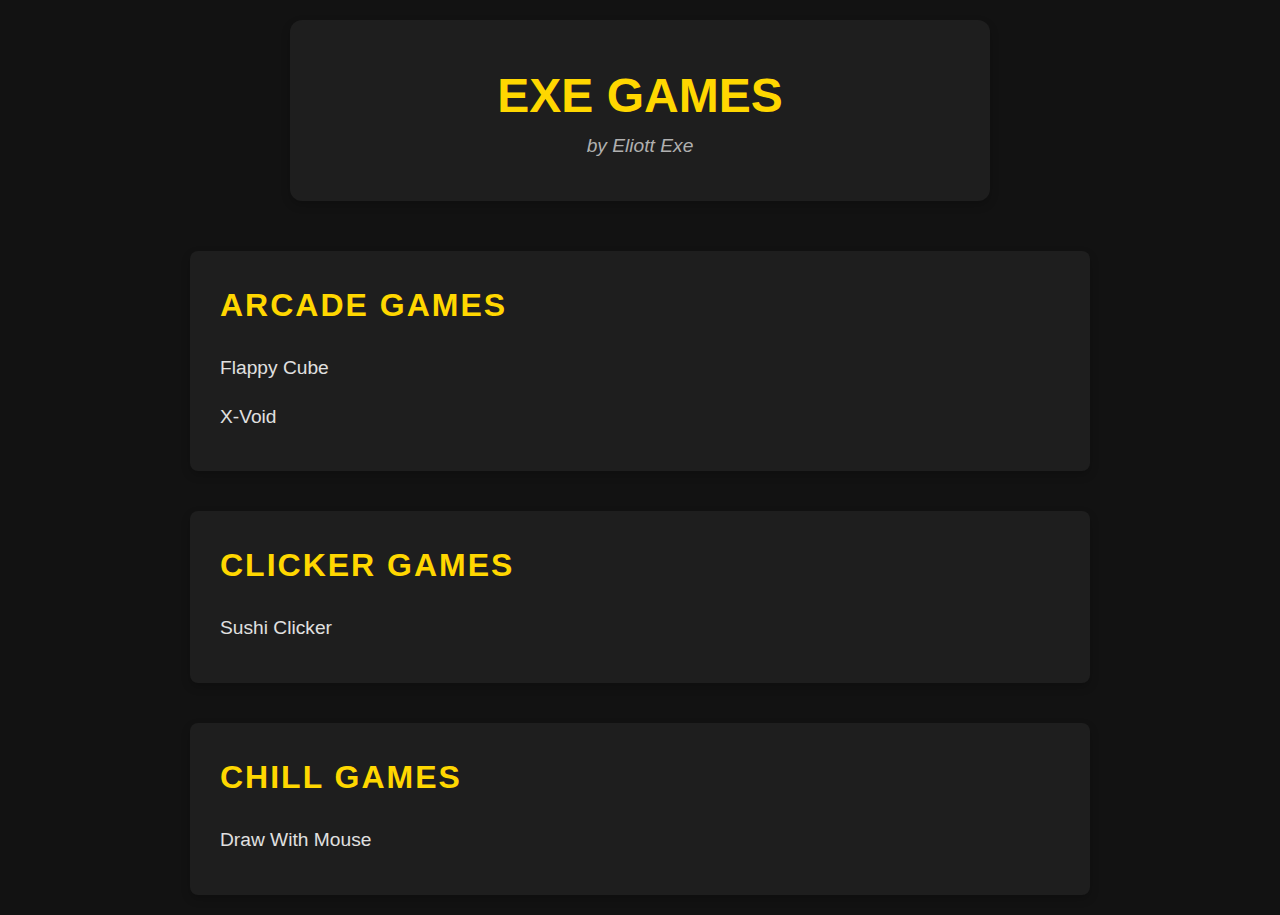
<file: index.html>
<!DOCTYPE html>
<html lang="en">
<head>
    <meta charset="UTF-8">
    <meta name="viewport" content="width=device-width, initial-scale=1.0">
    <title>Exe Games - Home</title>
    <style>
    /* Global Styles */
    * {
        margin: 0;
        padding: 0;
        box-sizing: border-box;
        font-family: 'Segoe UI', Tahoma, Geneva, Verdana, sans-serif;
    }

    body {
        background-color: #121212;
        color: #E0E0E0;
        font-size: 16px;
        line-height: 1.5;
        display: flex;
        flex-direction: column;
        justify-content: center;
        align-items: center;
        min-height: 100vh;
        padding: 20px;
    }

    h1, h3 {
        font-family: 'Roboto', sans-serif;
        font-weight: 700;
    }

    /* Header */
    header {
        text-align: center;
        background-color: #1E1E1E;
        border-radius: 12px;
        padding: 40px 20px;
        width: 100%;
        max-width: 700px;
        box-shadow: 0 4px 10px rgba(0, 0, 0, 0.2);
    }

    header h1 {
        font-size: 3rem;
        color: #FFD700;
        text-transform: uppercase;
    }

    header p {
        font-size: 1.2rem;
        color: #B0B0B0;
        font-style: italic;
    }

    /* Links Section */
    #link {
        display: flex;
        justify-content: center;
        gap: 30px;
        margin-top: 30px;
    }

    #link a {
        display: block;
        transition: transform 0.3s ease, box-shadow 0.3s ease;
    }

    #link img {
        width: 60px;
        height: 60px;
        border-radius: 50%;
        object-fit: cover;
        transition: transform 0.3s ease, box-shadow 0.3s ease;
    }

    #link img:hover {
        transform: scale(1.1);
        box-shadow: 0 0 15px rgba(255, 215, 0, 0.7);
    }

    /* Main Content */
    main {
        display: flex;
        flex-direction: column;
        gap: 40px;
        margin-top: 50px;
        width: 100%;
        max-width: 900px;
    }

    section {
        background-color: #1E1E1E;
        border-radius: 8px;
        padding: 30px;
        box-shadow: 0 4px 10px rgba(0, 0, 0, 0.2);
    }

    section h3 {
        font-size: 2rem;
        color: #FFD700;
        margin-bottom: 15px;
        text-transform: uppercase;
        letter-spacing: 2px;
    }

    section a {
        display: block;
        font-size: 1.2rem;
        color: #E0E0E0;
        text-decoration: none;
        padding: 10px 0;
        transition: color 0.3s ease, padding-left 0.3s ease;
    }

    section a:hover {
        color: #FFD700;
        padding-left: 10px;
        text-shadow: 0 0 5px rgba(255, 215, 0, 0.8);
    }

    /* Responsive */
    @media (max-width: 768px) {
        header {
            padding: 30px 15px;
        }

        header h1 {
            font-size: 2.5rem;
        }

        #link {
            flex-wrap: wrap;
            gap: 20px;
        }

        main {
            margin-top: 30px;
        }

        section {
            padding: 20px;
        }

        section h3 {
            font-size: 1.8rem;
        }

        section a {
            font-size: 1.1rem;
        }
    }
    </style>
</head>
<body>
    <header>
        <h1>Exe Games</h1>
        <p>by Eliott Exe</p>
    </header>

    <!-- Lien vers les jeux -->
    <main>
        <section>
            <h3>Arcade Games</h3>
            <a href="flappycube.html">Flappy Cube</a>
            <a href="xvoid.html">X-Void</a>
        </section>

        <section>
            <h3>Clicker Games</h3>
            <a href="sushiclicker.html">Sushi Clicker</a>
        </section>

        <section>
            <h3>Chill Games</h3>
            <a href="drawwithmouse.html">Draw With Mouse</a>
        </section>
    </main>
</body>
</html>
</file>
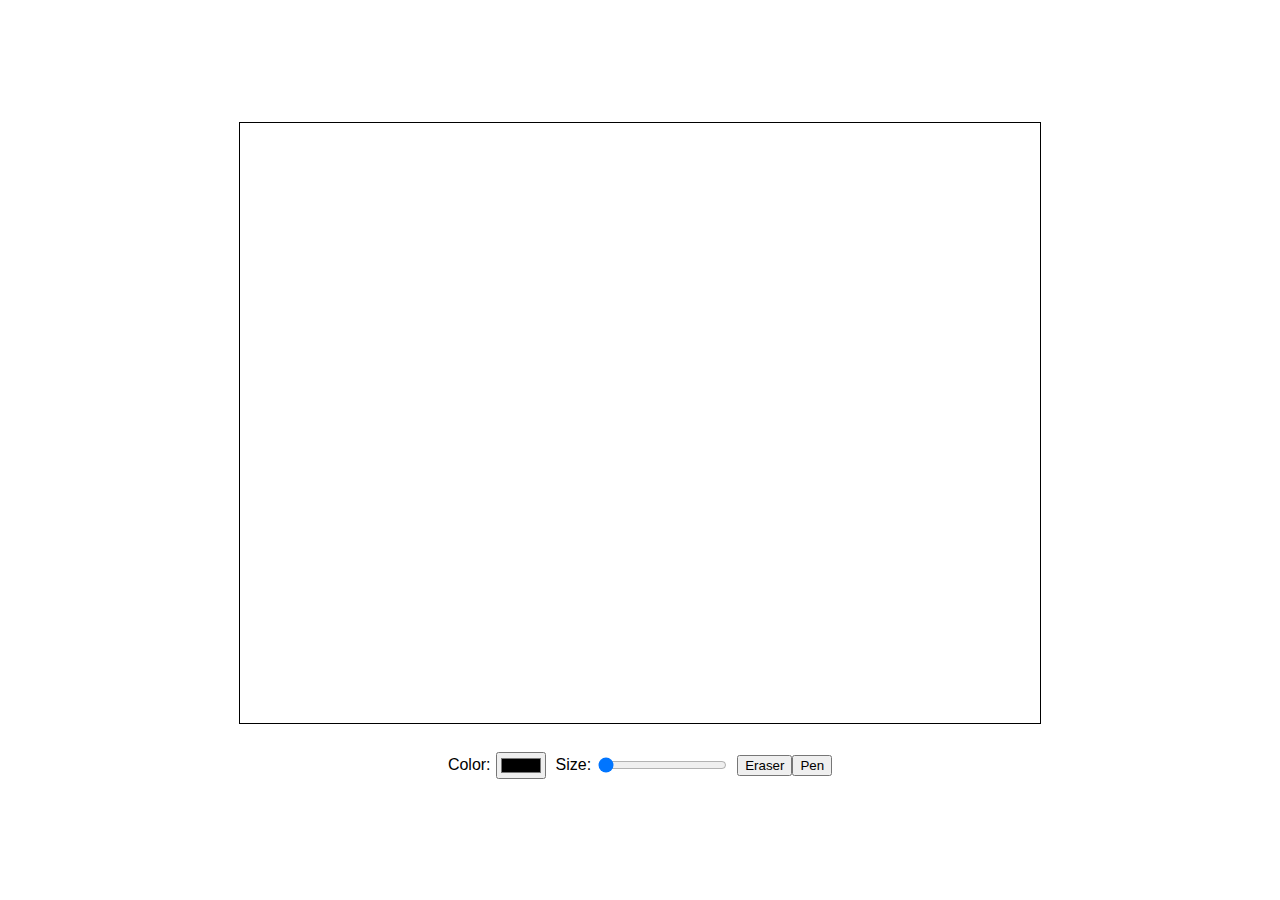
<file: drawwithmouse.html>
<!DOCTYPE html>
<html lang="en">
<head>
    <meta charset="UTF-8">
    <meta name="viewport" content="width=device-width, initial-scale=1.0">
    <title>Exe Games | Draw With Mouse</title>
    <style>
        body {
            display: flex;
            flex-direction: column;
            align-items: center;
            justify-content: center;
            height: 100vh;
            margin: 0;
            font-family: Arial, sans-serif;
        }
        canvas {
            border: 1px solid black;
        }
        .controls {
            margin-top: 10px;
            display: flex;
            align-items: center;
        }
        .controls label {
            margin-right: 5px;
        }
        .controls input[type="color"], .controls input[type="range"] {
            margin-right: 10px;
        }
    </style>
</head>
<body>
    <canvas id="canvas" width="800" height="600"></canvas>
    <br>
    <div class="controls">
        <label for="colorPicker">Color:</label>
        <input type="color" id="colorPicker" value="#000000">
        <label for="sizePicker">Size:</label>
        <input type="range" id="sizePicker" min="1" max="10" value="1">
        <button id="eraser">Eraser</button>
        <button id="pen">Pen</button>
    </div>
    <script>
        const canvas = document.getElementById('canvas');
        const ctx = canvas.getContext('2d');
        const colorPicker = document.getElementById('colorPicker');
        const sizePicker = document.getElementById('sizePicker');
        const eraserButton = document.getElementById('eraser');
        const penButton = document.getElementById('pen');

        let drawing = false;
        let currentColor = colorPicker.value;
        let currentSize = sizePicker.value;
        let isEraser = false;

        canvas.addEventListener('mousedown', startDrawing);
        canvas.addEventListener('mousemove', draw);
        canvas.addEventListener('mouseup', stopDrawing);
        canvas.addEventListener('mouseout', stopDrawing);

        colorPicker.addEventListener('change', (e) => {
            currentColor = e.target.value;
            isEraser = false;
        });

        sizePicker.addEventListener('input', (e) => {
            currentSize = e.target.value;
        });

        eraserButton.addEventListener('click', () => {
            isEraser = true;
        });

        penButton.addEventListener('click', () => {
            isEraser = false;
        });

        function startDrawing(e) {
            drawing = true;
            ctx.beginPath();
            ctx.moveTo(e.offsetX, e.offsetY);
        }

        function draw(e) {
            if (!drawing) return;

            ctx.strokeStyle = isEraser ? 'white' : currentColor;
            ctx.lineWidth = currentSize;
            ctx.lineCap = 'round';
            ctx.lineTo(e.offsetX, e.offsetY);
            ctx.stroke();
        }

        function stopDrawing() {
            drawing = false;
            ctx.closePath();
        }
    </script>
</body>
</html>
</file>
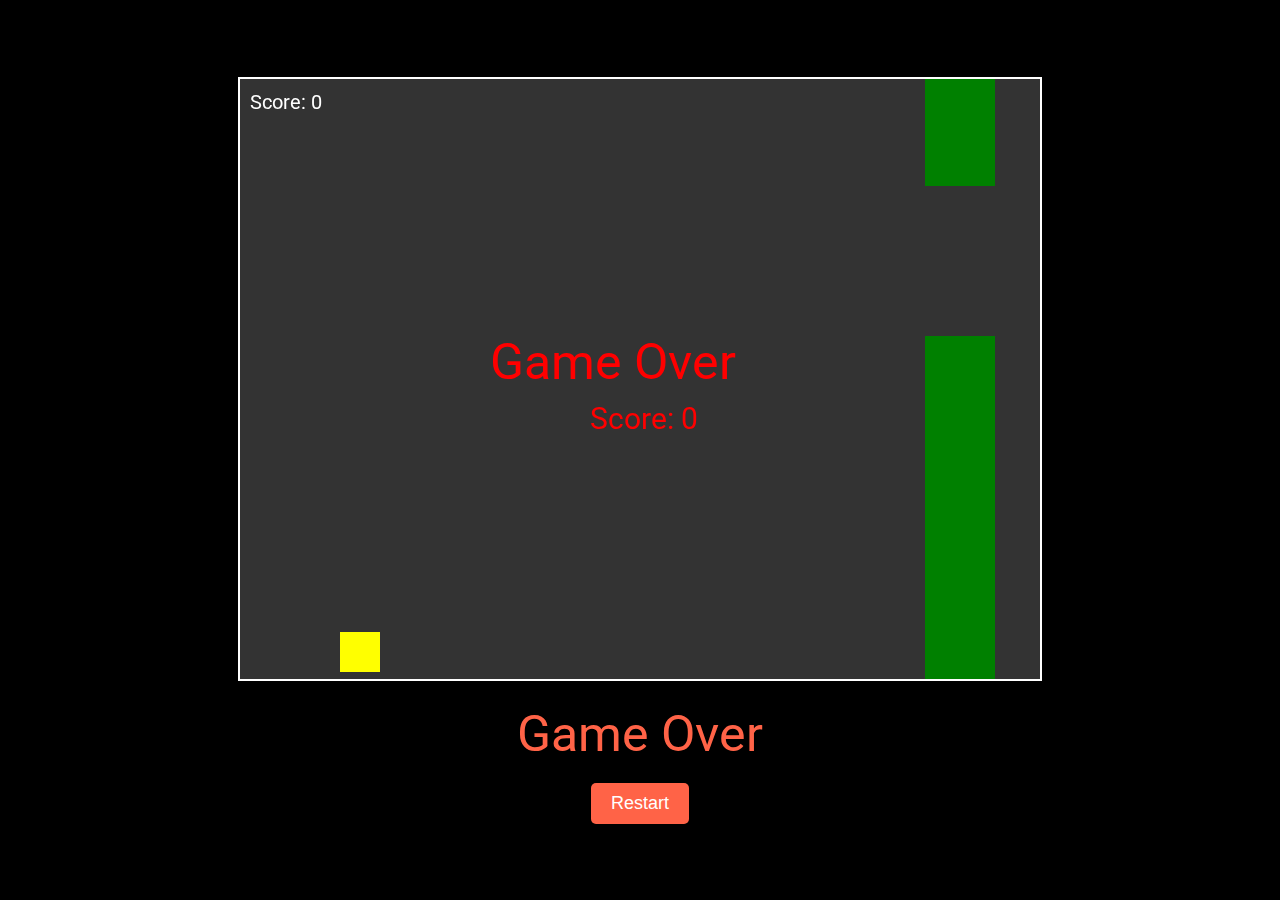
<file: flappycube.html>
<!DOCTYPE html>
<html lang="en">
<head>
    <meta charset="UTF-8">
    <meta name="viewport" content="width=device-width, initial-scale=1.0">
    <title>Exe Games | Flappy Cube</title>
    <link rel="stylesheet" href="https://fonts.googleapis.com/css2?family=Roboto:wght@400;700&display=swap">
    <style>
        body {
            display: flex;
            justify-content: center;
            align-items: center;
            height: 100vh;
            margin: 0;
            background-color: #000;
            font-family: 'Roboto', sans-serif;
        }

        canvas {
            border: 2px solid #fff;
            background-color: #333;
        }

        #gameContainer {
            text-align: center;
        }

        #restartButton {
            display: none;
            margin-top: 20px;
            padding: 10px 20px;
            font-size: 18px;
            color: #fff;
            background-color: #ff6347;
            border: none;
            border-radius: 5px;
            cursor: pointer;
            transition: background-color 0.3s ease;
        }

        #restartButton:hover {
            background-color: #ff4500;
        }

        #gameOverText {
            display: none;
            color: #ff6347;
            font-size: 50px;
            margin-top: 20px;
        }
    </style>
</head>
<body>
    <div id="gameContainer">
        <canvas id="gameCanvas" width="800" height="600"></canvas>
        <div id="gameOverText">Game Over</div>
        <button id="restartButton">Restart</button>
    </div>
    <script>
        const canvas = document.getElementById('gameCanvas');
        const ctx = canvas.getContext('2d');

        const bird = {
            x: 100,
            y: canvas.height / 2,
            width: 40,
            height: 40,
            color: 'yellow',
            gravity: 1,
            lift: -10,
            velocity: 0
        };

        const pipes = [];
        const pipeWidth = 70;
        const pipeGap = 150;
        let score = 0;
        let gameRunning = true;
        let restartTimeout = null;

        document.addEventListener('keydown', (e) => {
            if (e.code === 'Space' && gameRunning) {
                bird.velocity = bird.lift;
            }
        });

        document.getElementById('restartButton').addEventListener('click', restartGame);

        function drawBird() {
            ctx.fillStyle = bird.color;
            ctx.fillRect(bird.x, bird.y, bird.width, bird.height);
        }

        function updateBird() {
            bird.velocity += bird.gravity;
            bird.y += bird.velocity;

            if (bird.y + bird.height > canvas.height) {
                bird.y = canvas.height - bird.height;
                bird.velocity = 0;
                endGame();
            }

            if (bird.y < 0) {
                bird.y = 0;
                bird.velocity = 0;
                endGame();
            }
        }

        class Pipe {
            constructor() {
                this.x = canvas.width;
                this.top = Math.floor(Math.random() * (canvas.height / 2)) + 50;
                this.bottom = this.top + pipeGap;
                this.width = pipeWidth;
                this.color = 'green';
            }

            draw() {
                ctx.fillStyle = this.color;
                ctx.fillRect(this.x, 0, this.width, this.top);
                ctx.fillRect(this.x, this.bottom, this.width, canvas.height - this.bottom);
            }

            update() {
                this.x -= 5;
            }

            offScreen() {
                return this.x < -this.width;
            }
        }

        function createPipes() {
            if (pipes.length === 0 || pipes[pipes.length - 1].x < canvas.width / 2) {
                pipes.push(new Pipe());
            }
        }

        function updatePipes() {
            pipes.forEach((pipe, index) => {
                pipe.update();

                if (pipe.offScreen()) {
                    pipes.splice(index, 1);
                    score++;
                }

                if (bird.x < pipe.x + pipe.width && bird.x + bird.width > pipe.x) {
                    if (bird.y < pipe.top || bird.y + bird.height > pipe.bottom) {
                        endGame();
                    }
                }
            });
        }

        function drawPipes() {
            pipes.forEach(pipe => pipe.draw());
        }

        function drawScore() {
            ctx.fillStyle = 'white';
            ctx.font = '20px Roboto';
            ctx.fillText(`Score: ${score}`, 10, 30);
        }

        function endGame() {
            gameRunning = false;
            document.getElementById('gameOverText').style.display = 'block';
            document.getElementById('restartButton').style.display = 'inline-block';
        }

        function restartGame() {
            bird.x = 100;
            bird.y = canvas.height / 2;
            bird.velocity = 0;
            pipes.length = 0;
            score = 0;
            gameRunning = true;
            document.getElementById('gameOverText').style.display = 'none';
            document.getElementById('restartButton').style.display = 'none';
            gameLoop();
        }

        function gameLoop() {
            if (gameRunning) {
                ctx.clearRect(0, 0, canvas.width, canvas.height);
                drawBird();
                updateBird();
                createPipes();
                updatePipes();
                drawPipes();
                drawScore();
                requestAnimationFrame(gameLoop);
            } else {
                ctx.fillStyle = 'red';
                ctx.font = '50px Roboto';
                ctx.fillText('Game Over', canvas.width / 2 - 150, canvas.height / 2);
                ctx.font = '30px Roboto';
                ctx.fillText(`Score: ${score}`, canvas.width / 2 - 50, canvas.height / 2 + 50);
            }
        }

        gameLoop();
    </script>
</body>
</html>
</file>
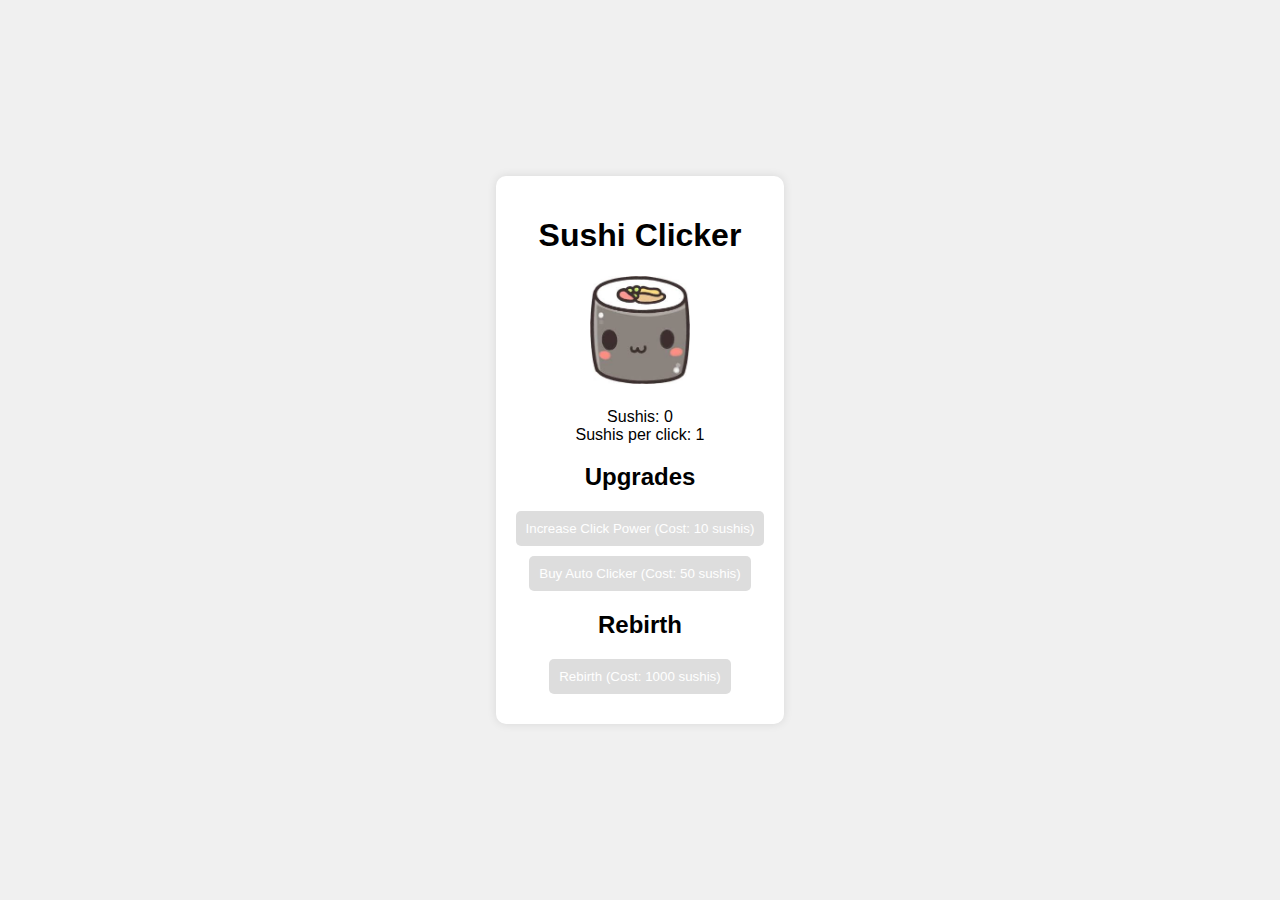
<file: sushiclicker.html>
<!DOCTYPE html>
<html lang="en">
<head>
    <meta charset="UTF-8">
    <meta name="viewport" content="width=device-width, initial-scale=1.0">
    <title>Exe Games | Sushi Clicker</title>
    <link rel="stylesheet" href="sushiclicker.css">
</head>
<body>
    <div id="game">
        <h1>Sushi Clicker</h1>
        <div id="sushi-container">
            <img id="sushi" src="[data-uri]" alt="Sushi" />
        </div>
        <div id="score">Sushis: 0</div>
        <div id="per-click">Sushis per click: 1</div>
        <div id="upgrades">
            <h2>Upgrades</h2>
            <button id="upgrade-click">Increase Click Power (Cost: 10 sushis)</button>
            <button id="auto-clicker">Buy Auto Clicker (Cost: 50 sushis)</button>
        </div>
        <div id="rebirth">
            <h2>Rebirth</h2>
            <button id="rebirth-button">Rebirth (Cost: 1000 sushis)</button>
        </div>
    </div>
    <script src="sushiclicker.js"></script>
</body>
</html>
</file>
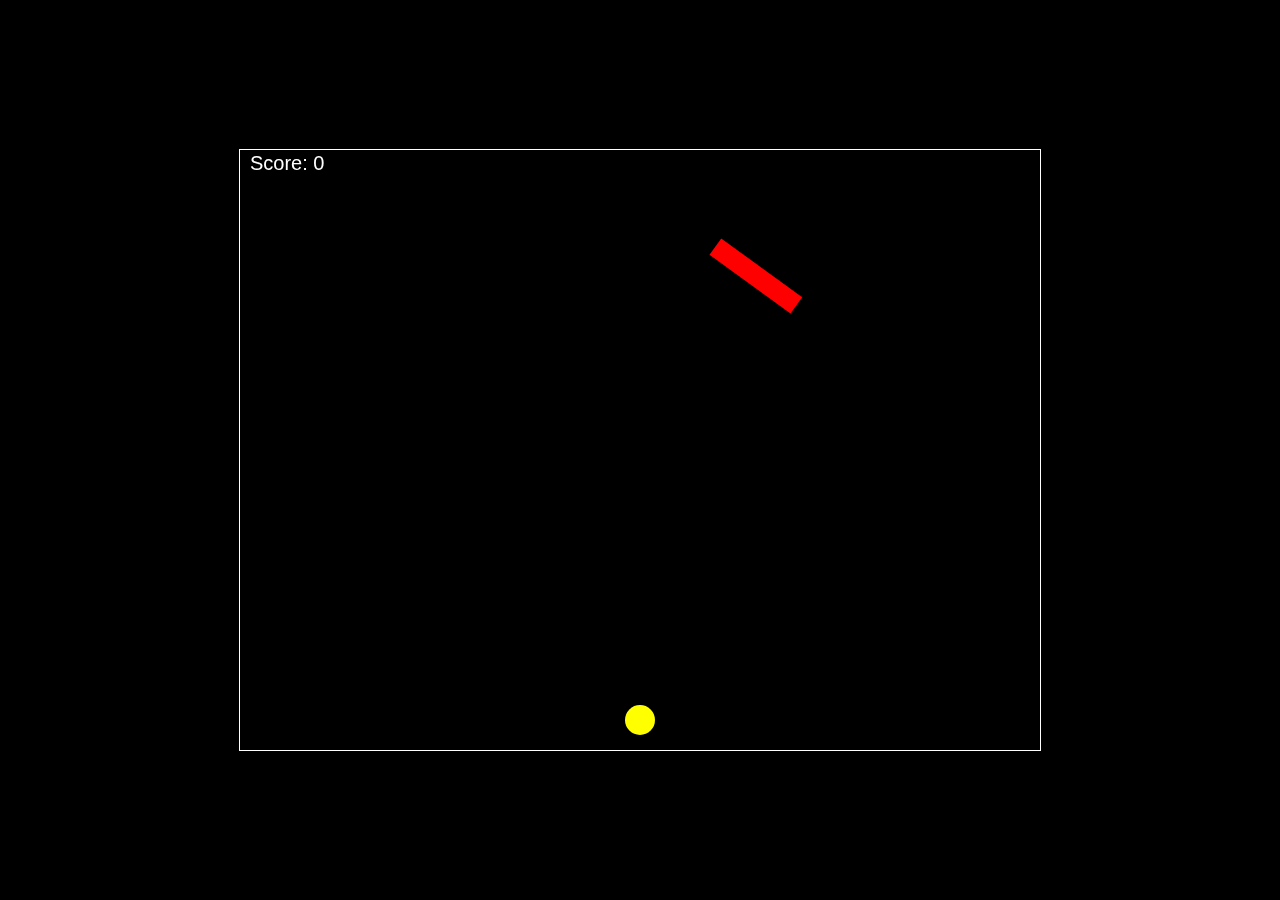
<file: xvoid.html>
<!DOCTYPE html>
<html lang="en">
<head>
    <meta charset="UTF-8">
    <meta name="viewport" content="width=device-width, initial-scale=1.0">
    <title>Exe Games | X-Void</title>
    <link rel="stylesheet" href="xvoid.css">
</head>
<body>
    <canvas id="gameCanvas" width="800" height="600"></canvas>
    <script src="xvoid.js"></script>
</body>
</html>
</file>
<file: sushiclicker.css>
body {
    display: flex;
    justify-content: center;
    align-items: center;
    height: 100vh;
    margin: 0;
    background-color: #f0f0f0;
    font-family: Arial, sans-serif;
}

#game {
    text-align: center;
    background: white;
    padding: 20px;
    border-radius: 10px;
    box-shadow: 0 0 10px rgba(0, 0, 0, 0.1);
}

#sushi-container {
    margin: 20px;
}

#sushi {
    width: 100px;
    cursor: pointer;
    transition: 0.5s;
}

#sushi:hover {
    scale: 1.20;
}

button {
    display: block;
    margin: 10px auto;
    padding: 10px;
    border: none;
    background-color: #f8b500;
    color: white;
    border-radius: 5px;
    cursor: pointer;
}

button:disabled {
    background-color: #ddd;
    cursor: not-allowed;
}
</file>
<file: xvoid.css>
body {
    display: flex;
    justify-content: center;
    align-items: center;
    height: 100vh;
    margin: 0;
    background-color: #000;
}

canvas {
    border: 1px solid #fff;
}
</file>
